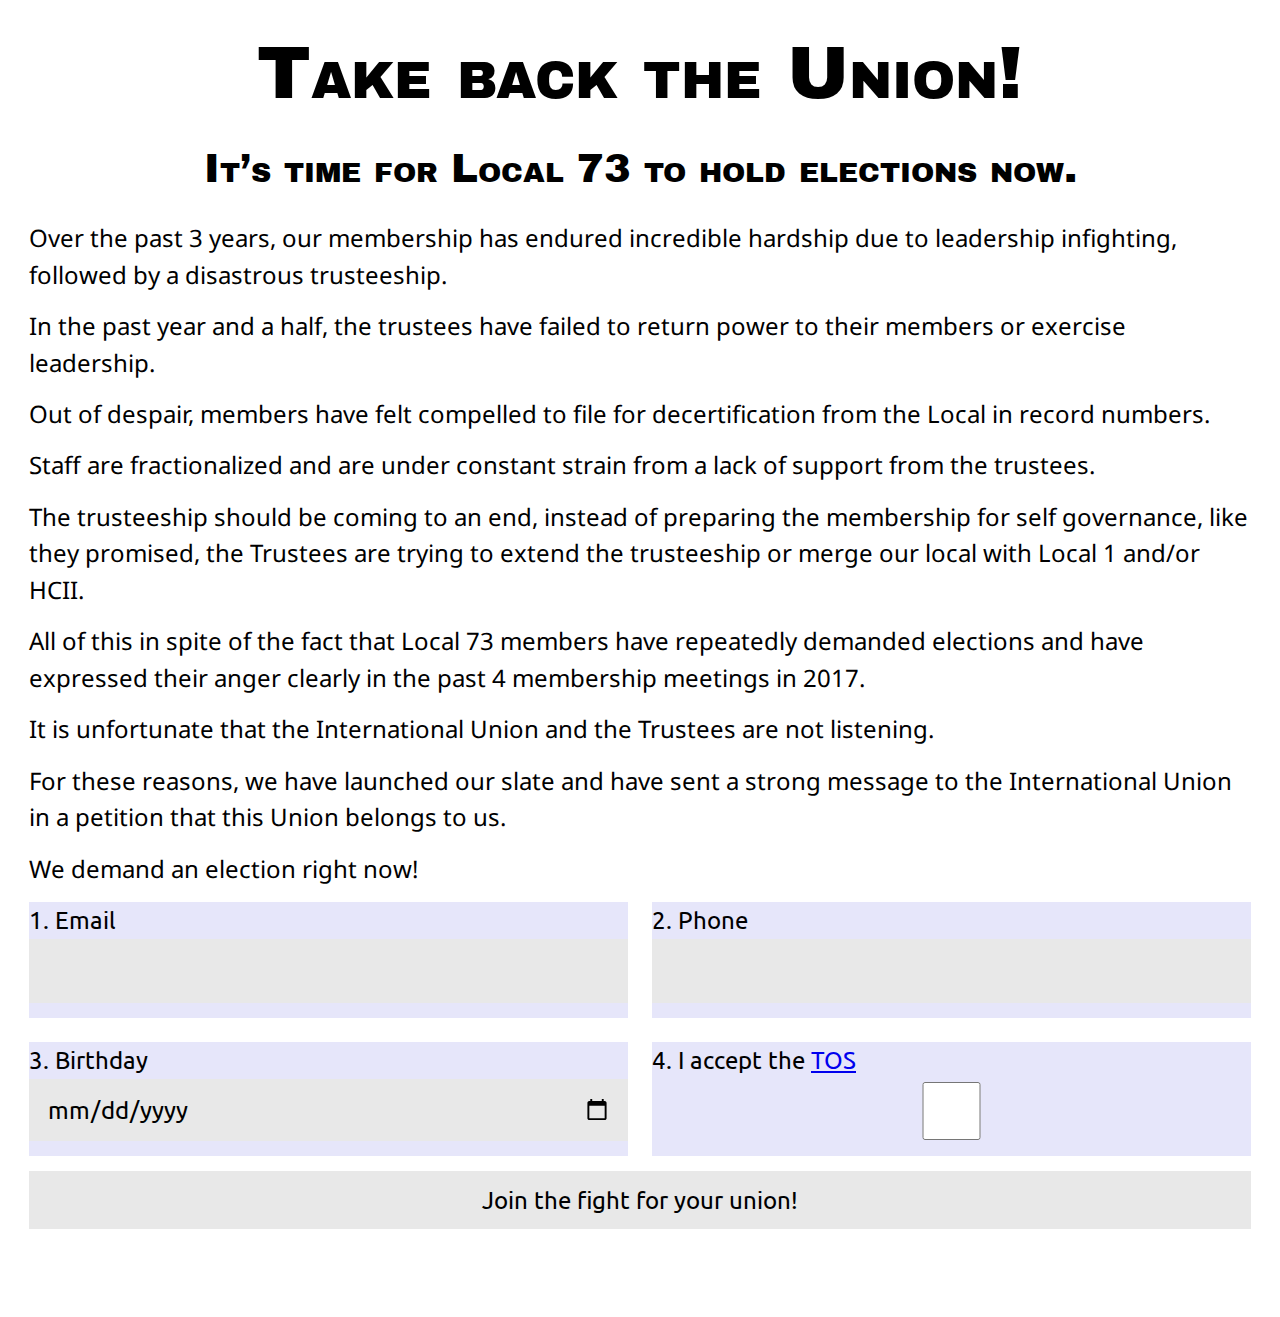
<file: index.html>
<!DOCTYPE html>
<html lang="en-US">
  <head>
    <title>Members Leading Members Slate</title>
    <meta charset="utf-8"/>
    <meta name="viewport" content="width=device-width,initial-scale=1.0,shrink-to-fit=no"/>
    <link type="text/css" rel="stylesheet" href="screen.css" />
    <link href="https://fonts.googleapis.com/css?family=Archivo+Black" rel="stylesheet">
    <link href="https://fonts.googleapis.com/css?family=Ubuntu" rel="stylesheet">
    <link href="https://fonts.googleapis.com/css?family=Noto+Sans" rel="stylesheet">
    <!-- <link type="text/css" rel="stylesheet" href="../debug.css" />
    <link rel="stylesheet" href="//basehold.it/22" /> -->
  </head>
  <body>
    <header>
      <h1>Take back the Union!</h1>
    </header>
    <main>
      <section>
        <h2>It’s time for Local 73 to hold elections now.</h2>
        <p>
          Over the past 3 years, our membership has endured incredible hardship
          due to leadership infighting, followed by a disastrous trusteeship.
        </p>
        <p>
          In the past year and a half, the trustees have failed to return power
          to their members or exercise leadership.
        </p>
        <p>
          Out of despair, members have felt compelled to file for
          decertification from the Local in record numbers.
        </p>
        <p>
          Staff are fractionalized and are under constant strain from a lack
          of support from the trustees.
        </p>
        <p>
          The trusteeship should be coming to an end, instead of preparing the
          membership for self governance, like they promised, the Trustees are
          trying to extend the trusteeship or merge our local with Local 1
          and/or HCII.
        </p>
        <p>
          All of this in spite of the fact that Local 73 members have repeatedly
          demanded elections and have expressed their anger clearly in the past
          4 membership meetings in 2017.
        </p>
        <p>
          It is unfortunate that the International Union and the Trustees are
          not listening.
        </p>
        <p>
          For these reasons, we have launched our slate and have sent a strong
          message to the International Union in a petition that this Union
          belongs to us. 
        </p>
        <p>
          We demand an election right now!
        </p>
      </section>
      <form id="sign-up" action="#null" method="get">
        <ol>
          <li>
            <label for="email">Email</label>
            <input pattern="^(.+?)@(.+?)$" type="email" id="email" name="email" />            
          </li>
          <li>
            <label for="phone">Phone</label>
            <input pattern=".+?(\d+?)" type="tel" id="phone" name="phone" />            
          </li>
          <li>
            <label for="birthday">Birthday</label>
            <input type="date" id="birthday" name="birthday"/>
          </li>
          <li>
            <label for="accept">I accept the <a href="https://simple.wikipedia.org/wiki/Ten_Commandments">TOS</a></label>
            <input type="checkbox" id="accept" name="accept"/>
          </li>
        </ol>
        <input id="submit" type="submit" value="Join the fight for your union!"/>
      </form>
    </main>
    <script src="https://ajax.googleapis.com/ajax/libs/jquery/3.3.1/jquery.min.js"></script>
    <script src="index.js"></script>
    <section id="problems" class="hidden">
      <h2>
        Problems:
      </h2>
      <ol>
        
      </ol>
      
    </section>
  </body>
</html>
</file>
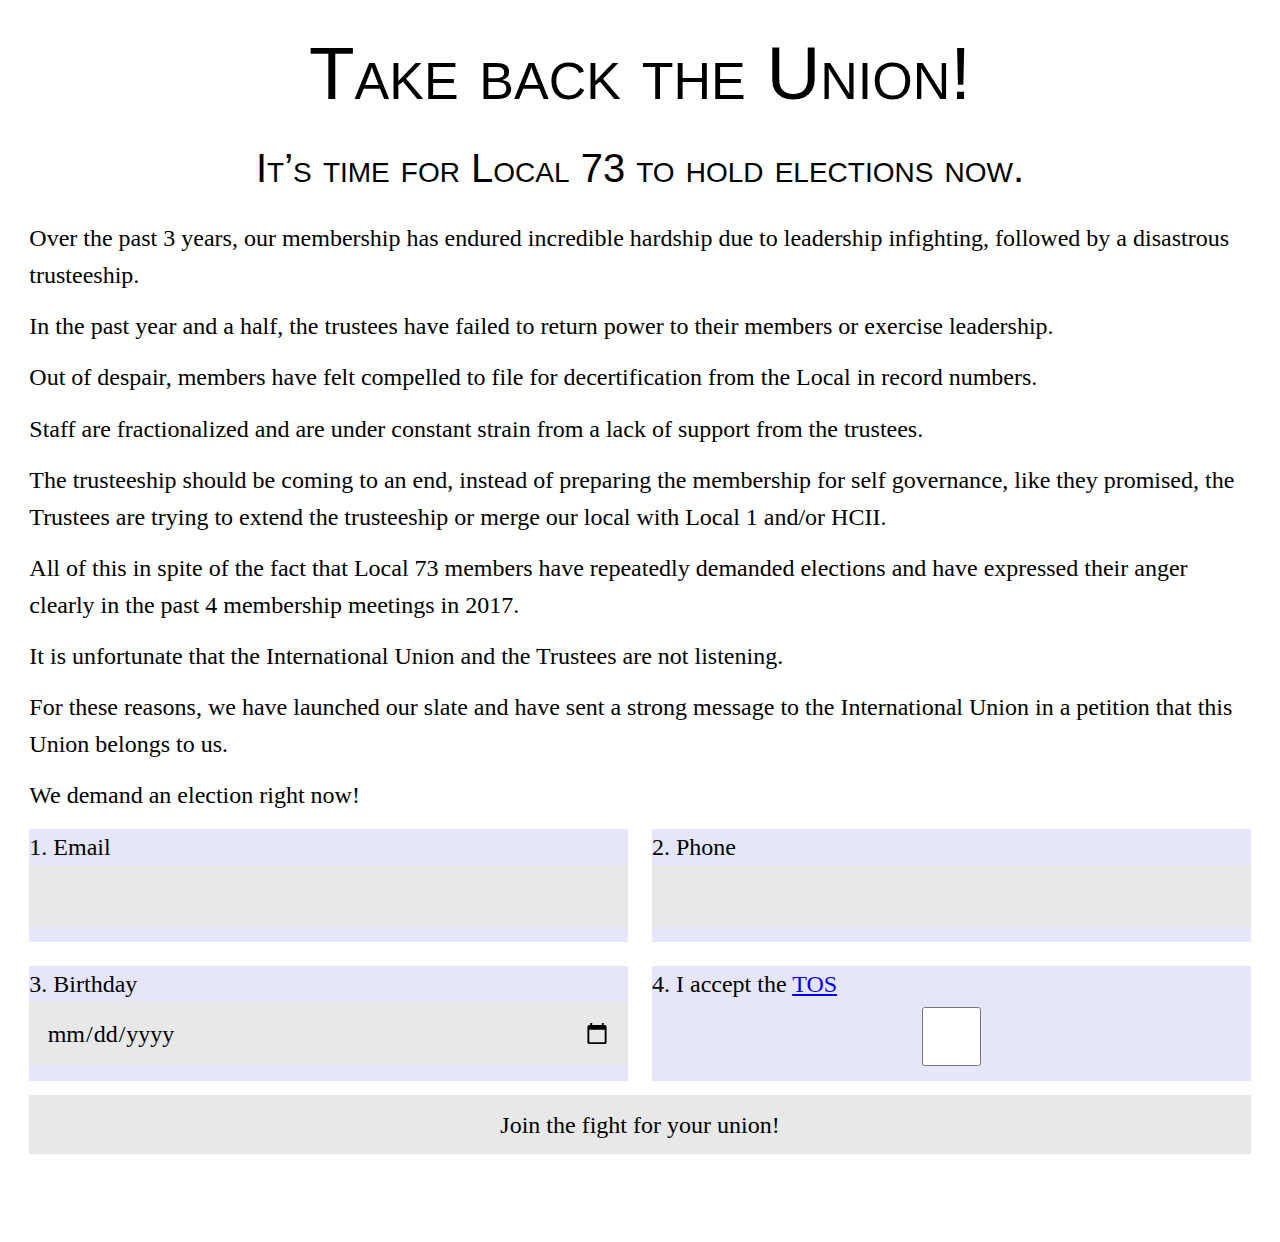
<file: project-1/index.html>
<!DOCTYPE html>
<html lang="en-US">
  <head>
    <title>Members Leading Members Slate</title>
    <meta charset="utf-8"/>
    <meta name="viewport" content="width=device-width,initial-scale=1.0,shrink-to-fit=no"/>
    <link type="text/css" rel="stylesheet" href="screen.css" />
    <!-- <link type="text/css" rel="stylesheet" href="../debug.css" />
    <link rel="stylesheet" href="//basehold.it/22" /> -->
  </head>
  <body>
    <header>
      <h1>Take back the Union!</h1>
    </header>
    <main>
      <section>
        <h2>It’s time for Local 73 to hold elections now.</h2>
        <p>
          Over the past 3 years, our membership has endured incredible hardship
          due to leadership infighting, followed by a disastrous trusteeship.
        </p>
        <p>
          In the past year and a half, the trustees have failed to return power
          to their members or exercise leadership.
        </p>
        <p>
          Out of despair, members have felt compelled to file for
          decertification from the Local in record numbers.
        </p>
        <p>
          Staff are fractionalized and are under constant strain from a lack
          of support from the trustees.
        </p>
        <p>
          The trusteeship should be coming to an end, instead of preparing the
          membership for self governance, like they promised, the Trustees are
          trying to extend the trusteeship or merge our local with Local 1
          and/or HCII.
        </p>
        <p>
          All of this in spite of the fact that Local 73 members have repeatedly
          demanded elections and have expressed their anger clearly in the past
          4 membership meetings in 2017.
        </p>
        <p>
          It is unfortunate that the International Union and the Trustees are
          not listening.
        </p>
        <p>
          For these reasons, we have launched our slate and have sent a strong
          message to the International Union in a petition that this Union
          belongs to us. 
        </p>
        <p>
          We demand an election right now!
        </p>
      </section>
      <form id="sign-up" action="#null" method="get">
        <ol>
          <li>
            <label for="email">Email</label>
            <input pattern="^(.+?)@(.+?)$" type="email" id="email" name="email" />            
          </li>
          <li>
            <label for="phone">Phone</label>
            <input pattern=".+?(\d+?)" type="tel" id="phone" name="phone" />            
          </li>
          <li>
            <label for="birthday">Birthday</label>
            <input type="date" id="birthday" name="birthday"/>
          </li>
          <li>
            <label for="accept">I accept the <a href="https://simple.wikipedia.org/wiki/Ten_Commandments">TOS</a></label>
            <input type="checkbox" id="accept" name="accept"/>
          </li>
        </ol>
        <input id="submit" type="submit" value="Join the fight for your union!"/>
      </form>
    </main>
    <script src="https://ajax.googleapis.com/ajax/libs/jquery/3.3.1/jquery.min.js"></script>
    <script src="index.js"></script>
    <section id="problems" class="hidden">
      <h2>
        Problems:
      </h2>
      <ol>
        
      </ol>
      
    </section>
  </body>
</html>
</file>
<file: debug.css>
/* DEBUG STYLES: */
html {

}

input {
  background-color: grey !important;
}

p {
  background-color: lime !important;
}

a {
  background-color: #00AA00 !important;
  /* outline:1px dashed black !important; */
}

h1{
  background-color: #FFF000 !important;
}

h2, h3, h4, h5, h6{
  background-color: #FFA000 !important;
}

li {
  background-color: pink !important;
  /* outline: 1px dashed grey !important; */
}
</file>
<file: screen.css>
/* http://meyerweb.com/eric/tools/css/reset/
 v2.0 | 20110126
 License: none (public domain)
*/
/* stylelint-disable*/
a,abbr,acronym,address,applet,article,aside,audio,b,big,blockquote,body,canvas,caption,center,cite,code,dd,del,details,dfn,div,dl,dt,em,embed,fieldset,figcaption,figure,footer,form,h1,h2,h3,h4,h5,h6,header,hgroup,html,i,iframe,img,ins,kbd,label,legend,li,mark,menu,nav,object,ol,output,p,pre,q,ruby,s,samp,section,small,span,strike,strong,sub,summary,sup,table,tbody,td,tfoot,th,thead,time,tr,tt,u,ul,var,video{margin:0;padding:0;border:0;font:inherit;vertical-align:baseline}article,aside,details,figcaption,figure,footer,header,hgroup,main,menu,nav,section{display:block}html{line-height:1}body{line-height:inherit}ol,ul{list-style:none}blockquote,q{quotes:none}blockquote:after,blockquote:before,q:after,q:before{content:'';content:none}table{border-collapse:collapse;border-spacing:0}


/* Forms, taken from CSS normalize.
   ========================================================================== */

/**
 * 1. Change the font styles in all browsers (opinionated).
 * 2. Remove the margin in Firefox and Safari.
 */

button,
input,
optgroup,
select,
textarea {
  font-family: inherit; /* 1 */
  font-size: inherit; /* 1 */
  line-height: inherit; /* 1 */
  margin: 0; /* 2 */
}

/**
 * Show the overflow in IE.
 * 1. Show the overflow in Edge.
 */

button,
input { /* 1 */
  overflow: visible;
}

/**
 * Remove the inheritance of text transform in Edge, Firefox, and IE.
 * 1. Remove the inheritance of text transform in Firefox.
 */

button,
select { /* 1 */
  text-transform: none;
}

/**
 * 1. Prevent a WebKit bug where (2) destroys native `audio` and `video`
 *    controls in Android 4.
 * 2. Correct the inability to style clickable types in iOS and Safari.
 */

button,
html [type="button"], /* 1 */
[type="reset"],
[type="submit"] {
  -webkit-appearance: button; /* 2 */
}

/**
 * Remove the inner border and padding in Firefox.
 */

button::-moz-focus-inner,
[type="button"]::-moz-focus-inner,
[type="reset"]::-moz-focus-inner,
[type="submit"]::-moz-focus-inner {
  border-style: none;
  padding: 0;
}

/**
 * Restore the focus styles unset by the previous rule.
 */

button:-moz-focusring,
[type="button"]:-moz-focusring,
[type="reset"]:-moz-focusring,
[type="submit"]:-moz-focusring {
  outline: 1px dotted ButtonText;
}

/**
 * Correct the padding in Firefox.
 */

fieldset {
  padding: 0.35em 0.75em 0.625em;
}

/**
 * 1. Correct the text wrapping in Edge and IE.
 * 2. Correct the color inheritance from `fieldset` elements in IE.
 * 3. Remove the padding so developers are not caught out when they zero out
 *    `fieldset` elements in all browsers.
 */

legend {
  box-sizing: border-box; /* 1 */
  color: inherit; /* 2 */
  display: table; /* 1 */
  max-width: 100%; /* 1 */
  padding: 0; /* 3 */
  white-space: normal; /* 1 */
}

/**
 * 1. Add the correct display in IE 9-.
 * 2. Add the correct vertical alignment in Chrome, Firefox, and Opera.
 */

progress {
  display: inline-block; /* 1 */
  vertical-align: baseline; /* 2 */
}

/**
 * Remove the default vertical scrollbar in IE.
 */

textarea {
  overflow: auto;
}

/**
 * 1. Add the correct box sizing in IE 10-.
 * 2. Remove the padding in IE 10-.
 */

[type="checkbox"],
[type="radio"] {
  box-sizing: border-box; /* 1 */
  padding: 0; /* 2 */
}

/**
 * Correct the cursor style of increment and decrement buttons in Chrome.
 */

[type="number"]::-webkit-inner-spin-button,
[type="number"]::-webkit-outer-spin-button {
  height: auto;
}

/**
 * 1. Correct the odd appearance in Chrome and Safari.
 * 2. Correct the outline style in Safari.
 */

[type="search"] {
  -webkit-appearance: textfield; /* 1 */
  outline-offset: -2px; /* 2 */
}

/**
 * Remove the inner padding and cancel buttons in Chrome and Safari on macOS.
 */

[type="search"]::-webkit-search-cancel-button,
[type="search"]::-webkit-search-decoration {
  -webkit-appearance: none;
}

/**
 * 1. Correct the inability to style clickable types in iOS and Safari.
 * 2. Change font properties to `inherit` in Safari.
 */

::-webkit-file-upload-button {
  -webkit-appearance: button; /* 1 */
  font: inherit; /* 2 */
}
/* stylelint-enable */


/* Begin site styles below */

/* Base Styles */

/* display input/label as block */
input,
label {
  display: inline-block;
}

/* fix input padding */
input {
  box-sizing: border-box; /* ensure padding subtracts from width */
  width: 100%;
  border: 0;
  line-height: 1;
  padding: 0.7222rem; /* {[44px(2*lineheight) - 18px(font)]px / 18} aka 13/18 = 0.72~ */
  background-color: #e8e8e8;
}

input[type="checkbox"] {
  width: 100%;
  height: 2.444rem; /* 44 / 18 = 2.444~ */
  vertical-align: text-top;
}

html {
  font-family: 'Noto Sans';
  font-size: 1.125em; /* 18 / 16 = 1.125 */
  line-height: 1.222rem; /* 22 / 18 = 1.222~ */
}

body {
  padding: 1.222rem; /* 22 / 18 = 1.222~ */
}

section {
  margin-top: 0.6111rem;
}

form {
  padding-top: 0.6111rem;
}

form * {
  font-family: 'Ubuntu';
}

form li {
  background-color: lavender;
}

p {
  padding-top: 0.6111rem;
}

h1, h2, h3, h4, h5, h6 {  
  text-align: center;
  font-family: 'Archivo Black', sans-serif;
  font-variant: small-caps;
}

h1 {
  font-size: 1.7222rem; /* 31 / 18 = 1.72~ */
  line-height: 3.0555rem; /* 55 / 18 = 3.0555~ */
}

h2 {
  font-size: 1.111rem; /* 20 / 18 = 1.333~ */
  line-height: 1.8333rem; /* 33 / 18 = 1.8333~ */
}

/* Layout Styles */

/* Modular Styles */


ol, ul {
  padding-bottom: 0.611rem; /* 11 / 18 = 0.61~ */
}

ol {
  list-style-type: decimal;
}

ul {
  list-style-type: square;
}

li ol,
li ul {
  padding-top: 0.611em;   /* 11 / 18 = 0.61~ */
  padding-left: 1.222em;  /* 22 / 18 = 1.2~ */
  padding-bottom: 0;
}

li ol {
  list-style-type: lower-alpha;
}

li li ol {
  list-style-type: lower-roman;
}

li {
  list-style-position: inside;
  padding-bottom: 0.611rem; /* 11 / 18 = 0.6111111 */
}

li li:last-child {
  padding-bottom: 0;
}

/* State Styles */

#problems {
  background-color: lavender;
}

#problems ol {
  text-align: center;
}

#submit:hover {
  cursor: pointer;
}

.hidden {
  visibility: hidden;
  height: 0;
  padding: 0;
  margin: 0;
}

.invalid {
  outline-color: red;
  outline-style: solid;
}

/* Media Queries */

@media screen and (min-width: 640px) {
  body::before {
    /* content: "Hello 640+ px user!" */
  }
  html {
    font-size: 1.5em; /* 24 / 16 = 1.5 */
    line-height: 1.52777rem; /* (22+33)/2 / 18 = 1.52777~ */
  }
  h1 {
    font-size: 2.111rem; /* 38 / 18 = 2.25 */
    line-height: 3.0555rem; /* 55 / 18 = 3.0555~ */
  }
  form > * {
    display: grid;
    grid-template-columns: 1fr 1fr;
    grid-column-gap: 1rem;
    grid-row-gap: 1rem;
  }
  form li:nth-child(2n + 1) { /* every odd one*/
    grid-column: 1;
  }
  form li:nth-child(2n) { /* every even one*/
    grid-column: 2;
  }

}

@media screen and (min-width: 1000px) {
  h1 {
    font-size: 3.111rem; /* 56 / 18 = 3.333 */
    line-height: 3.6666rem; /* 66 / 18 = 4.27~ */
  }
  h2 {
    font-size: 1.6666rem; /* 30 / 18 = 1.6666 */
    line-height: 3.0555rem; /* 55 / 18 = 3.0555~ */  
  }
}
</file>
<file: project-1/screen.css>
/* http://meyerweb.com/eric/tools/css/reset/
 v2.0 | 20110126
 License: none (public domain)
*/
/* stylelint-disable*/
a,abbr,acronym,address,applet,article,aside,audio,b,big,blockquote,body,canvas,caption,center,cite,code,dd,del,details,dfn,div,dl,dt,em,embed,fieldset,figcaption,figure,footer,form,h1,h2,h3,h4,h5,h6,header,hgroup,html,i,iframe,img,ins,kbd,label,legend,li,mark,menu,nav,object,ol,output,p,pre,q,ruby,s,samp,section,small,span,strike,strong,sub,summary,sup,table,tbody,td,tfoot,th,thead,time,tr,tt,u,ul,var,video{margin:0;padding:0;border:0;font:inherit;vertical-align:baseline}article,aside,details,figcaption,figure,footer,header,hgroup,main,menu,nav,section{display:block}html{line-height:1}body{line-height:inherit}ol,ul{list-style:none}blockquote,q{quotes:none}blockquote:after,blockquote:before,q:after,q:before{content:'';content:none}table{border-collapse:collapse;border-spacing:0}


/* Forms, taken from CSS normalize.
   ========================================================================== */

/**
 * 1. Change the font styles in all browsers (opinionated).
 * 2. Remove the margin in Firefox and Safari.
 */

button,
input,
optgroup,
select,
textarea {
  font-family: inherit; /* 1 */
  font-size: inherit; /* 1 */
  line-height: inherit; /* 1 */
  margin: 0; /* 2 */
}

/**
 * Show the overflow in IE.
 * 1. Show the overflow in Edge.
 */

button,
input { /* 1 */
  overflow: visible;
}

/**
 * Remove the inheritance of text transform in Edge, Firefox, and IE.
 * 1. Remove the inheritance of text transform in Firefox.
 */

button,
select { /* 1 */
  text-transform: none;
}

/**
 * 1. Prevent a WebKit bug where (2) destroys native `audio` and `video`
 *    controls in Android 4.
 * 2. Correct the inability to style clickable types in iOS and Safari.
 */

button,
html [type="button"], /* 1 */
[type="reset"],
[type="submit"] {
  -webkit-appearance: button; /* 2 */
}

/**
 * Remove the inner border and padding in Firefox.
 */

button::-moz-focus-inner,
[type="button"]::-moz-focus-inner,
[type="reset"]::-moz-focus-inner,
[type="submit"]::-moz-focus-inner {
  border-style: none;
  padding: 0;
}

/**
 * Restore the focus styles unset by the previous rule.
 */

button:-moz-focusring,
[type="button"]:-moz-focusring,
[type="reset"]:-moz-focusring,
[type="submit"]:-moz-focusring {
  outline: 1px dotted ButtonText;
}

/**
 * Correct the padding in Firefox.
 */

fieldset {
  padding: 0.35em 0.75em 0.625em;
}

/**
 * 1. Correct the text wrapping in Edge and IE.
 * 2. Correct the color inheritance from `fieldset` elements in IE.
 * 3. Remove the padding so developers are not caught out when they zero out
 *    `fieldset` elements in all browsers.
 */

legend {
  box-sizing: border-box; /* 1 */
  color: inherit; /* 2 */
  display: table; /* 1 */
  max-width: 100%; /* 1 */
  padding: 0; /* 3 */
  white-space: normal; /* 1 */
}

/**
 * 1. Add the correct display in IE 9-.
 * 2. Add the correct vertical alignment in Chrome, Firefox, and Opera.
 */

progress {
  display: inline-block; /* 1 */
  vertical-align: baseline; /* 2 */
}

/**
 * Remove the default vertical scrollbar in IE.
 */

textarea {
  overflow: auto;
}

/**
 * 1. Add the correct box sizing in IE 10-.
 * 2. Remove the padding in IE 10-.
 */

[type="checkbox"],
[type="radio"] {
  box-sizing: border-box; /* 1 */
  padding: 0; /* 2 */
}

/**
 * Correct the cursor style of increment and decrement buttons in Chrome.
 */

[type="number"]::-webkit-inner-spin-button,
[type="number"]::-webkit-outer-spin-button {
  height: auto;
}

/**
 * 1. Correct the odd appearance in Chrome and Safari.
 * 2. Correct the outline style in Safari.
 */

[type="search"] {
  -webkit-appearance: textfield; /* 1 */
  outline-offset: -2px; /* 2 */
}

/**
 * Remove the inner padding and cancel buttons in Chrome and Safari on macOS.
 */

[type="search"]::-webkit-search-cancel-button,
[type="search"]::-webkit-search-decoration {
  -webkit-appearance: none;
}

/**
 * 1. Correct the inability to style clickable types in iOS and Safari.
 * 2. Change font properties to `inherit` in Safari.
 */

::-webkit-file-upload-button {
  -webkit-appearance: button; /* 1 */
  font: inherit; /* 2 */
}
/* stylelint-enable */


/* Begin site styles below */

/* Base Styles */

/* display input/label as block */
input,
label {
  display: inline-block;
}

/* fix input padding */
input {
  box-sizing: border-box; /* ensure padding subtracts from width */
  width: 100%;
  border: 0;
  line-height: 1;
  padding: 0.7222rem; /* {[44px(2*lineheight) - 18px(font)]px / 18} aka 13/18 = 0.72~ */
  background-color: #e8e8e8;
}

input[type="checkbox"] {
  width: 100%;
  height: 2.444rem; /* 44 / 18 = 2.444~ */
  vertical-align: text-top;
}

html {
  font-family: 'Noto Sans';
  font-size: 1.125em; /* 18 / 16 = 1.125 */
  line-height: 1.222rem; /* 22 / 18 = 1.222~ */
}

body {
  padding: 1.222rem; /* 22 / 18 = 1.222~ */
}

section {
  margin-top: 0.6111rem;
}

form {
  padding-top: 0.6111rem;
}

form * {
  font-family: 'Ubuntu';
}

form li {
  background-color: lavender;
}

p {
  padding-top: 0.6111rem;
}

h1, h2, h3, h4, h5, h6 {  
  text-align: center;
  font-family: 'Archivo Black', sans-serif;
  font-variant: small-caps;
}

h1 {
  font-size: 1.7222rem; /* 31 / 18 = 1.72~ */
  line-height: 3.0555rem; /* 55 / 18 = 3.0555~ */
}

h2 {
  font-size: 1.111rem; /* 20 / 18 = 1.333~ */
  line-height: 1.8333rem; /* 33 / 18 = 1.8333~ */
}

/* Layout Styles */

/* Modular Styles */


ol, ul {
  padding-bottom: 0.611rem; /* 11 / 18 = 0.61~ */
}

ol {
  list-style-type: decimal;
}

ul {
  list-style-type: square;
}

li ol,
li ul {
  padding-top: 0.611em;   /* 11 / 18 = 0.61~ */
  padding-left: 1.222em;  /* 22 / 18 = 1.2~ */
  padding-bottom: 0;
}

li ol {
  list-style-type: lower-alpha;
}

li li ol {
  list-style-type: lower-roman;
}

li {
  list-style-position: inside;
  padding-bottom: 0.611rem; /* 11 / 18 = 0.6111111 */
}

li li:last-child {
  padding-bottom: 0;
}

/* State Styles */

#problems {
  background-color: lavender;
}

#problems ol {
  text-align: center;
}

#submit:hover {
  cursor: pointer;
}

.hidden {
  visibility: hidden;
  height: 0;
  padding: 0;
  margin: 0;
}

.invalid {
  outline-color: red;
  outline-style: solid;
}

/* Media Queries */

@media screen and (min-width: 640px) {
  body::before {
    /* content: "Hello 640+ px user!" */
  }
  html {
    font-size: 1.5em; /* 24 / 16 = 1.5 */
    line-height: 1.52777rem; /* (22+33)/2 / 18 = 1.52777~ */
  }
  h1 {
    font-size: 2.111rem; /* 38 / 18 = 2.25 */
    line-height: 3.0555rem; /* 55 / 18 = 3.0555~ */
  }
  form > * {
    display: grid;
    grid-template-columns: 1fr 1fr;
    grid-column-gap: 1rem;
    grid-row-gap: 1rem;
  }
  form li:nth-child(2n + 1) { /* every odd one*/
    grid-column: 1;
  }
  form li:nth-child(2n) { /* every even one*/
    grid-column: 2;
  }

}

@media screen and (min-width: 1000px) {
  h1 {
    font-size: 3.111rem; /* 56 / 18 = 3.333 */
    line-height: 3.6666rem; /* 66 / 18 = 4.27~ */
  }
  h2 {
    font-size: 1.6666rem; /* 30 / 18 = 1.6666 */
    line-height: 3.0555rem; /* 55 / 18 = 3.0555~ */  
  }
}
</file>
